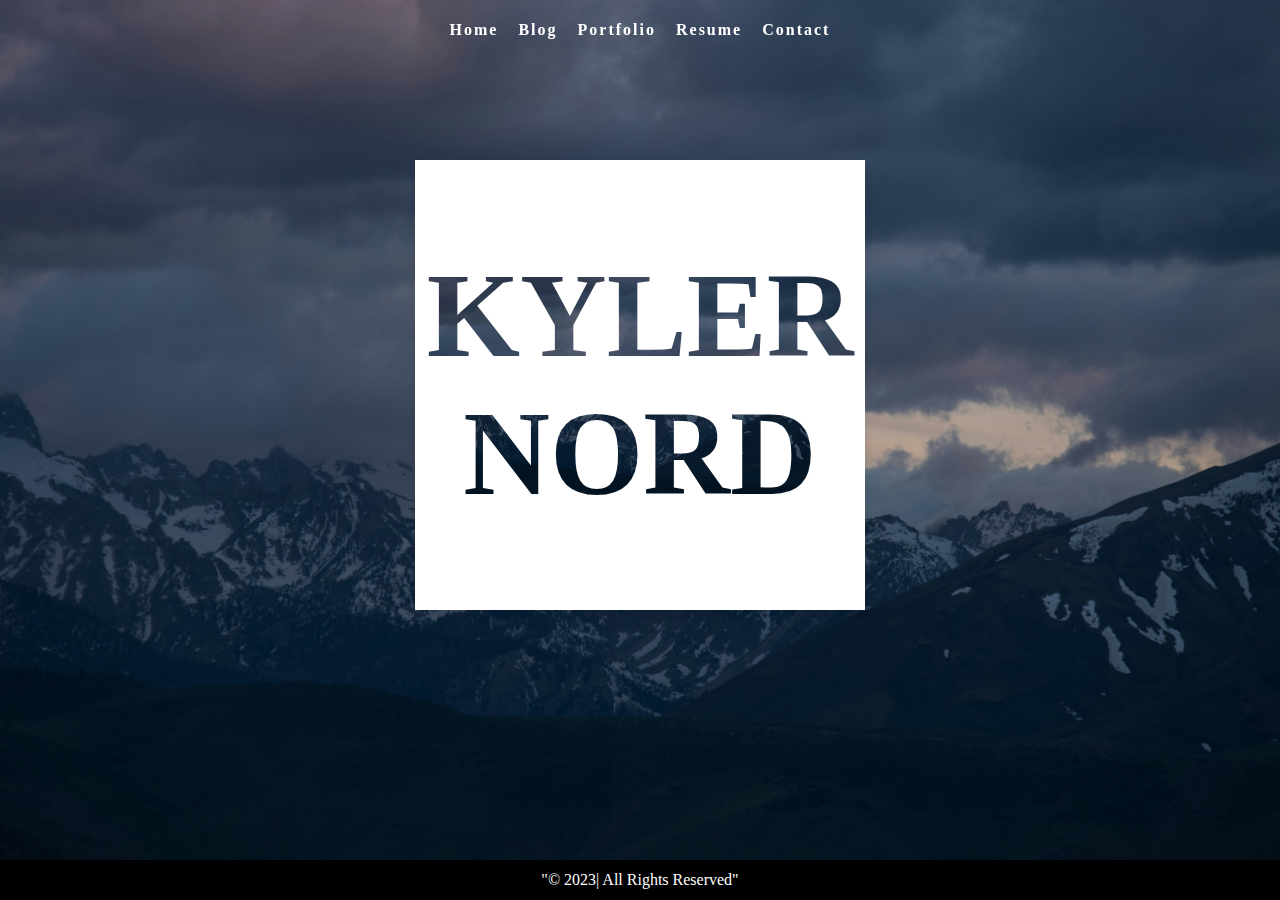
<file: index.html>
<!DOCTYPE html>
<html>
    <head>
        <meta charset="UTF-8">
        <meta name="viewport" content="width=device-width, initial-scale=1.0">
        <link rel="stylesheet" href="styles.min.css">
        <link rel="stylesheet" href="index.css">
    </head>
    <body>
        <nav class="navbar">
            <h1 class="logo"><a href="index.html"></a></h1>
            <ul class="nav-list">
                <li><a href="index.html">Home</a></li>
                <li><a href="blog.html">Blog</a></li>
                <li><a href="portfolio.html">Portfolio</a></li>
                <li><a href="resume.html">Resume</a></li>
                <li><a href="contact.html">Contact</a></li>
            </ul>
        </nav>
        <main>
            <div class="cutout-box">
                <h1 class="cutout-text">Kyler Nord</h1>
            </div>

            <h1 class="page-title">  </h1>
            <div class="about">
            <div class="about-image">
                <!-- <img src="kyler.png" alt="A image of a mountain range"> -->
            </div>
                <div class="about-text">
                    <p></p>
                    <p></strong></p>
                </div>
            </div>
        </main>
        <footer class="footer">"© 2023 <kyler's Personal Website> | All Rights Reserved" </footer>
    </body>
</html>
</file>
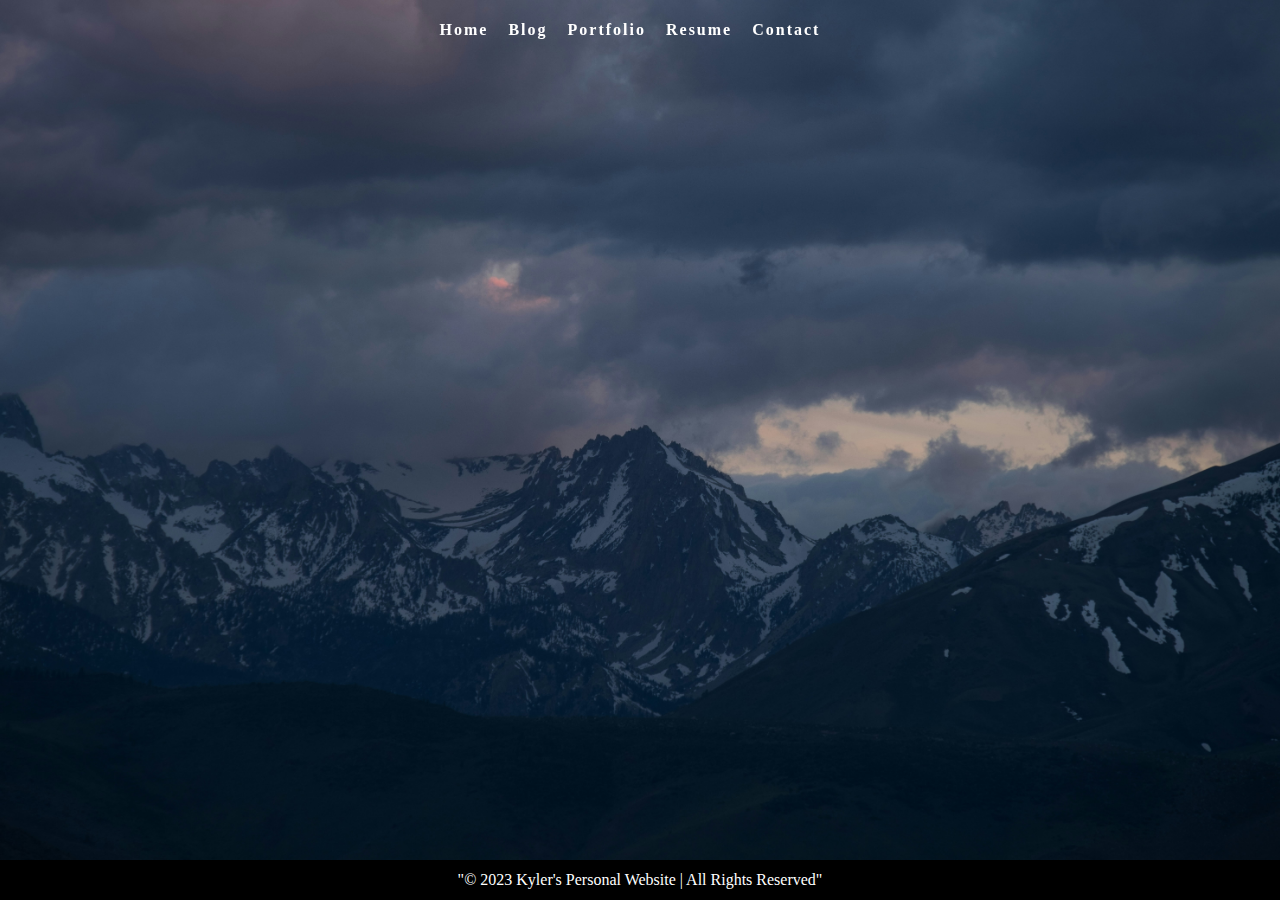
<file: blog.html>
<!DOCTYPE html>
<html>
    <head>
        <link rel="stylesheet" href="styles.min.css">
    </head>
    <body>
        <nav class="navbar">
            <h1 class="logo"><a href="index.html"></a></h1>
            <ul class="nav-list">
                
                
                <li><a href="index.html">Home</a></li>
                <li><a href="blog.html">Blog</a></li>
                <li><a href="portfolio.html">Portfolio</a></li>
                <li><a href="resume.html">Resume</a></li>
                <li><a href="contact.html">Contact</a></li>
            <ul>
        </nav>
        
        <main>
            <h1 class="page-title"></h1>

        </main>
        <footer class="footer">
            "© 2023 Kyler's Personal Website | All Rights Reserved"
        </footer>
    </body>
</html>
</file>
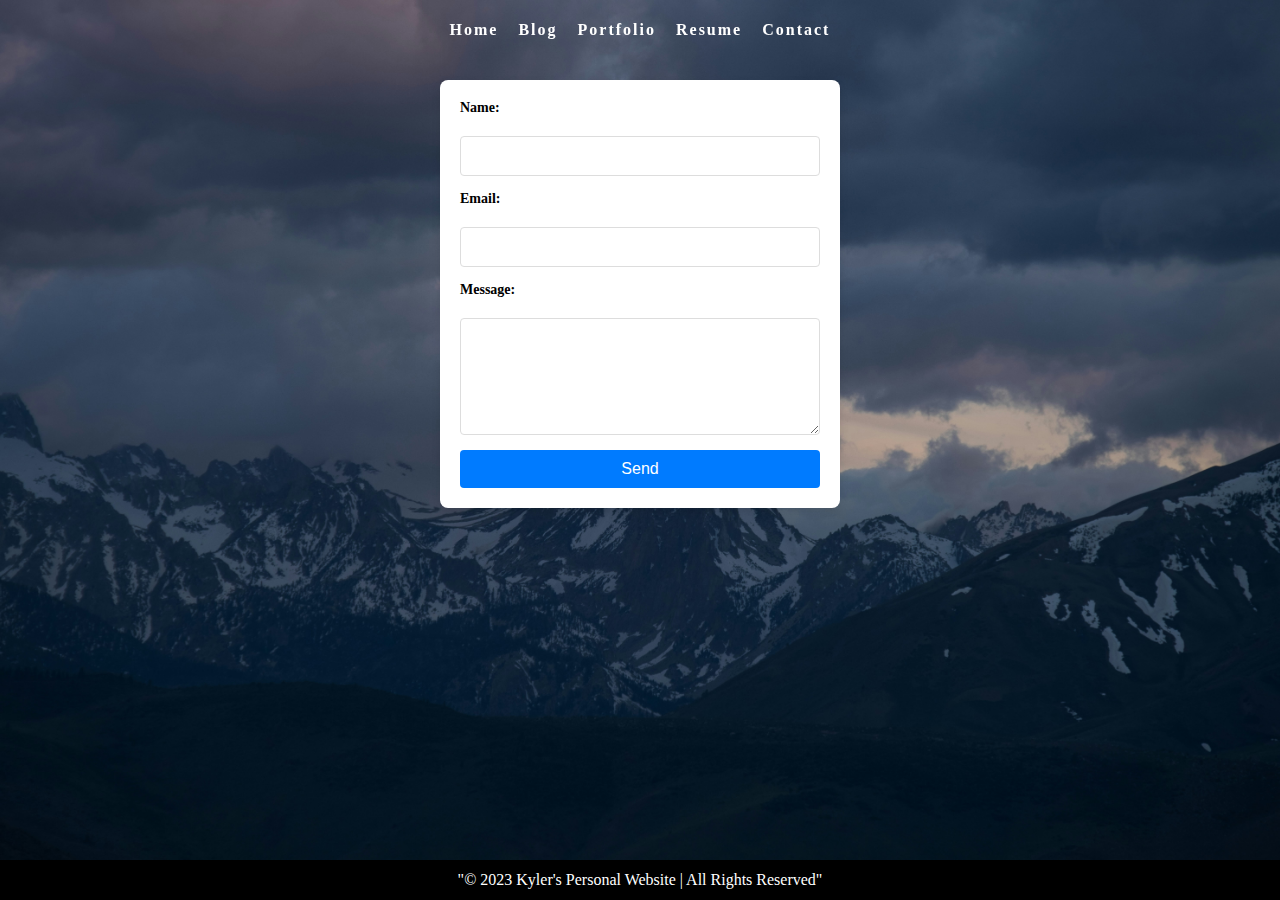
<file: contact.html>
<!DOCTYPE html>
<html lang="en">
    <head>
        <meta charset="UTF-8">
        <meta name="viewport" content="width=device-width, initial-scale=1.0">
        <link rel="stylesheet" href="styles.min.css">
        <link rel="stylesheet" href="contact.css">
        <title>Kyler's Personal Website</title>
    </head>
    <body>
        <nav class="navbar"> 
            <h1 class="logo"><a href="index.html"></a></h1>
            <ul class="nav-list">
                
                <li><a href="index.html">Home</a></li>
                <li><a href="blog.html">Blog</a></li>
                <li><a href="portfolio.html">Portfolio</a></li>
                <li><a href="resume.html">Resume</a></li>
                <li><a href="contact.html">Contact</a></li>
            </ul>
        </nav>
        <main>
            <!-- Contact Form -->
            <h1 class="page-title"></h1>
            <form id="contact-form">
                <label for="name">Name:</label>
                <input type="text" id="name" name="name" required>

                <label for="email">Email:</label>
                <input type="email" id="email" name="email" required>

                <label for="message">Message:</label>
                <textarea id="message" name="message" rows="5" required></textarea>

                <input type="submit" value="Send">
            </form>
        </main>
        <footer class="footer">
             "© 2023 Kyler's Personal Website | All Rights Reserved" 
        </footer>
    </body>
</html>
</file>
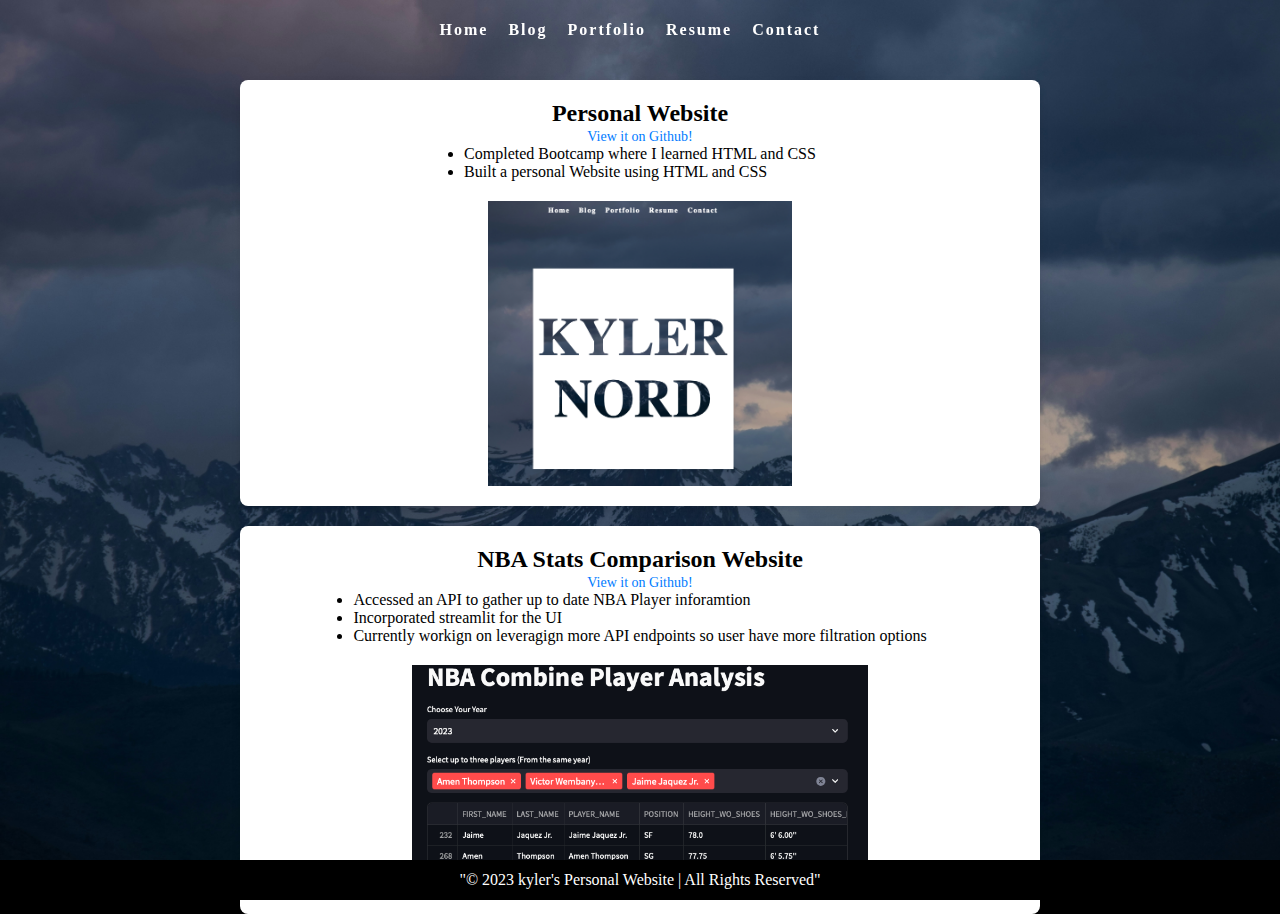
<file: portfolio.html>
<!DOCTYPE html>
<html>
  <head>
    <link rel="stylesheet" href="styles.min.css" />
    <link rel="stylesheet" href="portfolio.css" />
  </head>
  <body>
    <nav class="navbar">
        <h1 class="logo"><a href="index.html"></a></h1>
        <ul class="nav-list">
            
            <li><a href="index.html">Home</a></li>
            <li><a href="blog.html">Blog</a></li>
            <li><a href="portfolio.html">Portfolio</a></li>
            <li><a href="resume.html">Resume</a></li>
            <li><a href="contact.html">Contact</a></li>
        <ul>
    </nav>

    <main>
      <div class="project">
        <h1 class="page-title"></h1>
        <div class="website-project">
            <div class="title-link-container">
                <h2>Personal Website</h2>
                <a href="https://github.com/1kyler1/1kyler1.github.io" target="_blank" rel="noopener noreferrer" class="github-link">View it on Github!</a>
              </div>
            <ul class="website-text-list">
                <li>Completed Bootcamp where I learned HTML and CSS</li>
                <li>Built a personal Website using HTML and CSS</li>
            </ul>
            <a href="index.html" class="Homepage-Image">
                <img src="homepage.jpg" alt="Picture of Website Homepage">
            </a>
           
        </div>
        <div class="NBA-Stats-Website">
            <div class="title-link-container">
                <h2>NBA Stats Comparison Website</h2>
                <a href="https://github.com/1kyler1/NBA-Combine-Analysis-App" target="_blank" rel="noopener noreferrer" class="github-link">View it on Github!</a>
            </div>
            <ul class="nba-text-list">
                <li>Accessed an API to gather up to date NBA Player inforamtion</li>
                <li>Incorporated streamlit for the UI</li>
                <li>Currently workign on leveragign more API endpoints so user have more filtration options</li>
            </ul>
            
            <a class="NBA-Image">
                <img src="NBA.jpg" alt="Image of a NBA Stats Website">
            </a>
        </div>
      </div>
    </main>
    <footer class="footer">
      "© 2023 kyler's Personal Website | All Rights Reserved"
    </footer>
  </body>
</html>
</file>
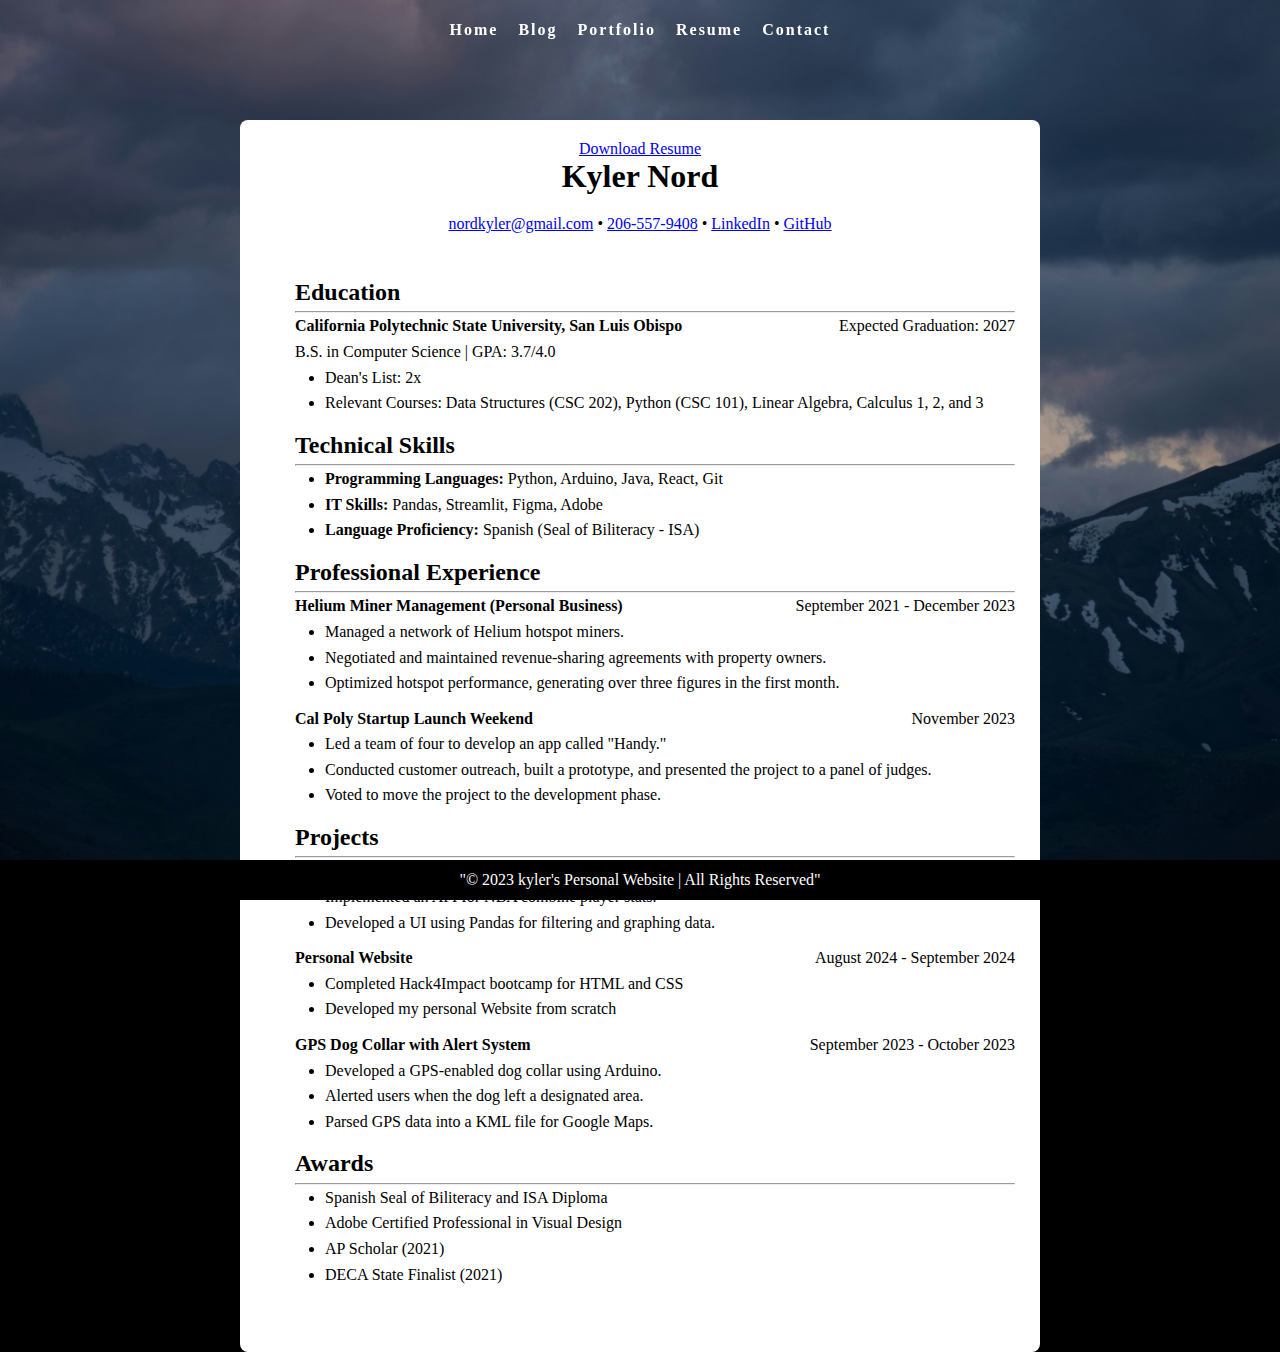
<file: resume.html>
<!DOCTYPE html>
<html lang="en">



<head>
    <link rel="stylesheet" href="styles.min.css">
    <link rel="stylesheet" href="resume.css">
    <meta charset="UTF-8">
    <meta name="viewport" content="width=device-width, initial-scale=1.0">
    <title>Kyler Nord Resume</title>
    
</head>

<body>
    <nav class="navbar">
        <h1 class="logo"><a href="index.html"></a></h1>
        <ul class="nav-list">
            
            <li><a href="index.html">Home</a></li>
            <li><a href="blog.html">Blog</a></li>
            <li><a href="portfolio.html">Portfolio</a></li>
            <li><a href="resume.html">Resume</a></li>
            <li><a href="contact.html">Contact</a></li>
        </ul>
    </nav>

    <main class="resume-background">
        <div class="download">
            <a class = 'resume-pdf', href="Kyler's Resume2024.pdf" download >Download Resume</a>
        </div>
        <h1 class="name">Kyler Nord</h1>
        <div class="contact-info">
            <a href="mailto:nordkyler@gmail.com">nordkyler@gmail.com</a> • <a href="tel:206-557-9408">206-557-9408</a> •
            <a href="https://www.linkedin.com/in/1kylernord1/" target="_blank">LinkedIn</a> •
            <a href="https://github.com/1kyler1" target="_blank">GitHub</a>
        </div>

        <div class="resume-content">
            <div class="section">
                <h2>Education</h2>
                <hr>
                <p><strong>California Polytechnic State University, San Luis Obispo </strong> 
                    <span class="date">Expected Graduation: 2027</span>
                </p>
                <p>B.S. in Computer Science | GPA: 3.7/4.0</p>
                <ul>
                    <li>Dean's List: 2x</li>
                    <li>Relevant Courses: Data Structures (CSC 202), Python (CSC 101), Linear Algebra, Calculus 1, 2, and 3</li>
                </ul>
            </div>

            <div class="section">
                <h2>Technical Skills</h2>
                <hr>
                <ul>
                    <li><strong>Programming Languages:</strong> Python, Arduino, Java, React, Git</li>
                    <li><strong>IT Skills:</strong> Pandas, Streamlit, Figma, Adobe</li>
                    <li><strong>Language Proficiency:</strong> Spanish (Seal of Biliteracy - ISA)</li>
                </ul>
            </div>

            <div class="section">
                <h2>Professional Experience</h2>
                <hr>
                <p><strong>Helium Miner Management (Personal Business) </strong>
                    <span class="date">September 2021 - December 2023</span>
                </p>
                <ul>
                    <li>Managed a network of Helium hotspot miners.</li>
                    <li>Negotiated and maintained revenue-sharing agreements with property owners.</li>
                    <li>Optimized hotspot performance, generating over three figures in the first month.</li>
                </ul>

                <p><strong>Cal Poly Startup Launch Weekend </strong>
                    <span class="date"> November 2023</span>          
                </p>
                <ul>
                    <li>Led a team of four to develop an app called "Handy."</li>
                    <li>Conducted customer outreach, built a prototype, and presented the project to a panel of judges.</li>
                    <li>Voted to move the project to the development phase.</li>
                </ul>
            </div>

            <div class="section">
                <h2>Projects</h2>
                <hr>

                <p><strong>NBA Combine Stats Website </strong> 
                    <span class="date">July 2024 - Present</span>
                </p>
                <ul>
                    <li>Implemented an API for NBA combine player stats.</li>
                    <li>Developed a UI using Pandas for filtering and graphing data.</li>
                </ul>

                <p><strong>Personal Website </strong> 
                    <span class="date">August 2024 - September 2024</span>
                </p>
                <ul>
                    <li>Completed Hack4Impact bootcamp for HTML and CSS</li>
                    <li>Developed my personal Website from scratch</li>
                </ul>

                <p><strong>GPS Dog Collar with Alert System </strong> 
                    <span class="date">September 2023 - October 2023</span>
                </p>
                <ul>
                    <li>Developed a GPS-enabled dog collar using Arduino.</li>
                    <li>Alerted users when the dog left a designated area.</li>
                    <li>Parsed GPS data into a KML file for Google Maps.</li>
                </ul>
            </div>
            
            <div class="section">
                <h2>Awards</h2>
                <hr>
                <ul>
                    <li>Spanish Seal of Biliteracy and ISA Diploma</li>
                    <li>Adobe Certified Professional in Visual Design</li>
                    <li>AP Scholar (2021)</li>
                    <li>DECA State Finalist (2021)</li>
                </ul>
            </div>
        </div>
    </main>
    <footer class="footer">
        "© 2023 kyler's Personal Website | All Rights Reserved"
    </footer>
</body>

</html>
</file>
<file: index.css>
.cutout-box {
    display: flex; 
    justify-content: center; 
    align-items: center; 
    height: 450px; 
    width: 450px;
    margin: 100px auto; 
    background-color: white;/
    position: relative; 
    overflow: hidden; 
    box-shadow: 0 4px 8px rgba(0, 0, 0, 0.1); 
  }
  
  /* Style for the cutout text */
  .cutout-text {
    font-size: 120px; 
    font-weight: bold; 
    background: url('dark_mountain.jpg') center center / cover no-repeat; 
    -webkit-background-clip: text; 
    background-clip: text; 
    color: transparent; 
    margin: 0; 
    text-align: center;
    text-transform: uppercase; 
    z-index: 1; 
  }
</file>
<file: contact.css>
/* Style for the contact form */
#contact-form {
  max-width: 400px; 
  margin: 20px auto; /* Centers the form horizontaly */
  padding: 20px; 
  background-color: white; /* Sets the background color of the form */
  border-radius: 8px; /* Adds rounded corners */
  box-shadow: 0 4px 8px rgba(0, 0, 0, 0.1); 
  display: flex;
  flex-direction: column; 
  gap: 15px; /* Adds space between form elements */
}

/* Style for input fields and textarea */
#contact-form input[type="text"],
#contact-form input[type="email"],
#contact-form textarea {
  width: 100%; 
  padding: 10px; 
  border: 1px solid #ddd; 
  border-radius: 4px; 
  font-size: 16px; 
  box-sizing: border-box; 
}

/* Style for the submit button */
#contact-form input[type="submit"] {
  background-color: #007bff; 
  color: white; 
  padding: 10px 20px; 
  border: none; 
  border-radius: 4px; 
  cursor: pointer; 
  font-size: 16px; 
  transition: background-color 0.3s; 
}

/* Hover effect for the submit button */
#contact-form input[type="submit"]:hover {
  background-color: #0056b3; 
}

/* Style for labels */
#contact-form label {
  font-size: 14px; 
  margin-bottom: 5px; 
  font-weight: bold; 
}
</file>
<file: portfolio.css>
/*                            */
/*                            */
.website-project {
  background-color: white; 
  padding: 20px; 
  margin: 20px auto; 
  border-radius: 8px; 
  box-shadow: 0 4px 8px rgba(0, 0, 0, 0.1);
  max-width: 800px; 
  text-align: center; 
}

.NBA-Stats-Website {
  background-color: white; 
  padding: 20px; 
  margin: 20px auto; 
  border-radius: 8px; 
  box-shadow: 0 4px 8px rgba(0, 0, 0, 0.1);
  max-width: 800px; 
  text-align: center;
}

.nba-text-list {
  list-style-type: disc; 
  padding-left: 0; 
  display: inline-block; 
  text-align: left; 
  margin: 0 auto 20px auto; 
}

.website-text-list {
  list-style-type: disc; 
  padding-left: 0; 
  display: inline-block; 
  text-align: left; 
  margin: 0 auto 20px auto; 
}

/* Style for the NBA image */
.NBA-Image img {
  max-width: 60%; 
  height: auto; 
  display: block; 
  margin: 0 auto; 
}

/* Style for the GitHub link */
.github-link {
  text-decoration: none; 
  font-size: 14px; 
  color: #007bff; 
}

.Homepage-Image img {
    max-width: 40%; 
    height: auto; 
    display: block; 
    margin: 0 auto; 
  }
</file>
<file: resume.css>
.resume-background {
  background-color: white; 
  padding: 20px; 
  border-radius: 8px; 
  max-width: 800px; 
  width: 100%;
  margin: 60px auto; 
  
}
.name {
  text-align: center;
}
.resume-content {
  margin-left: auto;
  margin-right: auto;
  /* max-width: 800px; Set a consistent max width for all sections */
  width: 100%;
  padding: 20px; 
  margin: 15px;
  line-height: 1.6;
}

/* Indentation for bullet points in resume sections */
.resume-content ul {
  padding-left: 20px; 
  margin-top: 0; 
  margin-bottom: 10px; 
}


.resume-content ul li {
  margin-left: 10px; 
}

.contact-info {
  margin: 20px 0;
  text-align: center; /* Center text inside the div */
}

/* Centering the download button */
.download {
  text-align: center;
}


.section p {
  display: flex;
  justify-content: space-between;
  align-items: center; 
  margin: 0; 
}

/* Styling for the date */
.date {
  margin-left: auto; /* Pushes the date to the far right */
  font-weight: normal; 
}
</file>
<file: styles.min.css>
* {
  margin: 0;
  padding: 0;
  box-sizing: border-box;
}
html {
  height: 100%;
  overflow-y: scroll; 
}

body {
  background-color: black; 
  background-image: url('dark_mountain.jpg'); 
  background-size: cover;
  background-position: center; 
  background-repeat: no-repeat; 
  background-attachment: fixed; 
  position: relative;
  min-height: 100vh;
  padding-top: 60px;
  margin: 0;
  color: black; 
} */

main { 
  flex: 1;
  padding: 0 20px 40px 20px;
  display: flex;
  flex-direction: column;
  justify-content: center;
  align-items: center;
  width: 100%;
  margin: 0 auto;
} 

/* /* CSS for navigation bar */

.navbar {
  position: fixed;
  top: 0;
  left: 0;
  width: 100%;
  height: 60px;
  z-index: 10;

  display: flex;
  justify-content: center;
  align-items: center;
  text-align: center;

  /* background-color: black; */
  color: white;
  padding: 0;
  margin: 0;

  
  
} 

.nav-list {
  display: flex;
  flex-direction: row;
  list-style: none;
  margin: 0; /* Remove default margin */
  padding: 0; /* Remove default padding */
  gap: 20px;
}

.navbar a {
  color: white;
  font-weight: bold;
  text-decoration: none;
  letter-spacing: 2px;
  margin
}

.navbar a:hover {
  background-color: white; /* White box */
  color: black; /* Black text inside the white box */
  border-radius: 3px; /* Rounded corners */
  padding: 2px 3px;
  border-bottom: none; /* Remove underline on hover */
}



/* CSS for page footer */

.footer {
  display: flex;
  justify-content: center;
  align-items: center;
  background-color: black;
  color: white;
  position: fixed;
  bottom: 0;
  width: 100%;
  height: 2.5rem;

}
</file>
